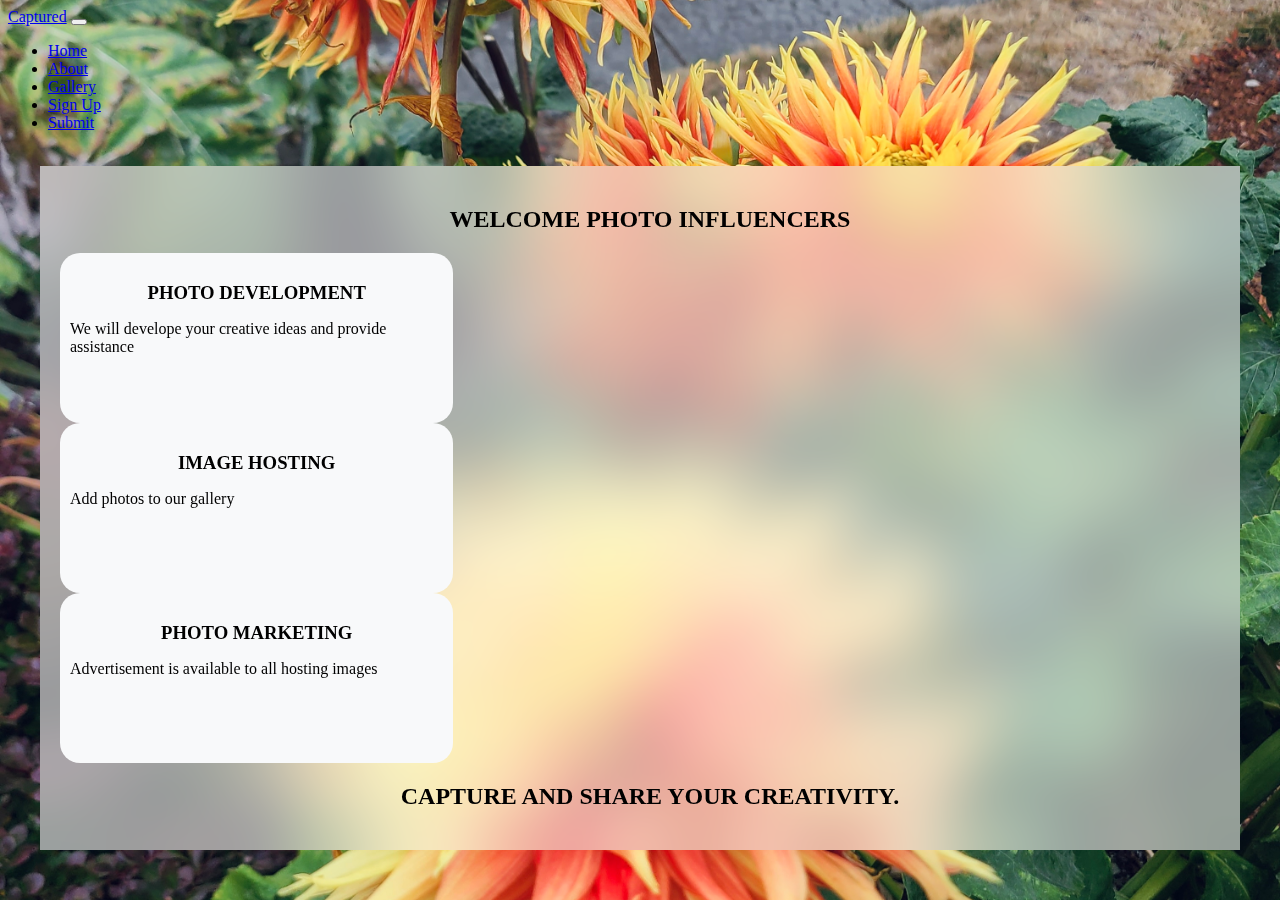
<file: index.html>
<!DOCTYPE html>
<html>
    <head>
        <meta charset="utf-8">
        <meta http-equiv="X-UA-Compatible" content="IE=edge">
        <title></title>
        <meta name="description" content="">
        <meta name="viewport" content="width=device-width, initial-scale=1">

        <link href="https://cdn.jsdelivr.net/npm/bootstrap@5.2.0-beta1/dist/css/bootstrap.min.css" rel="stylesheet" integrity="sha384-0evHe/X+R7YkIZDRvuzKMRqM+OrBnVFBL6DOitfPri4tjfHxaWutUpFmBp4vmVor" crossorigin="anonymous">
       <link rel="stylesheet" href="styles.css">
    </head>
    <body>
        <nav class="navbar navbar-expand-lg bg-light">
            <div class="container-fluid">
              <a class="navbar-brand" href="#">Captured</a>
              <button class="navbar-toggler" type="button" data-bs-toggle="collapse" data-bs-target="#navbarNav" aria-controls="navbarNav" aria-expanded="false" aria-label="Toggle navigation">
                <span class="navbar-toggler-icon"></span>
              </button>
              <div class="collapse navbar-collapse" id="navbarNav">
                <ul class="navbar-nav">
                  <li class="nav-item">
                    <a class="nav-link active" aria-current="page" href="index.html">Home</a>
                  </li>
                  <li class="nav-item">
                    <a class="nav-link" href="aboutus.html">About</a>
                  </li>
                  <li class="nav-item">
                    <a class="nav-link" href="product.html">Gallery</a>
                  </li>
                  <li class="nav-item">
                    <a class="nav-link" href="signup.html">Sign Up</a>
                  </li>
                  <li class="nav-item">
                    <a class="nav-link" href="item-form.html">Submit</a>
                  </li>
                </ul>
              </div>
            </div>
          </nav>        
        <br>
         <div class="row">
          <div class="container-custom">
            <div class="captured">
              <h2 class="text-center">Welcome Photo Influencers</h2>
              <div class="captured-content d-flex flex-wrap justify-content-center align-items-center">
                <div class="captured-card">
                  <h3>PHOTO DEVELOPMENT</h3>
                  <p>We will develope your creative ideas and provide assistance</p>
                </div>
                <div class="captured-card">
                  <h3>Image Hosting</h3>
                  <p>Add photos to our gallery</p>
                </div>
                <div class="captured-card">
                  <h3>Photo Marketing</h3>
                  <p>Advertisement is available to all hosting images</p>
                </div>
              </div>
             <h2 class="pt-4">Capture and share your creativity.</h2>

            </div>
          </div>
         </div>
    </div>
    </div>
    <br>

    </body>
</html>
</file>
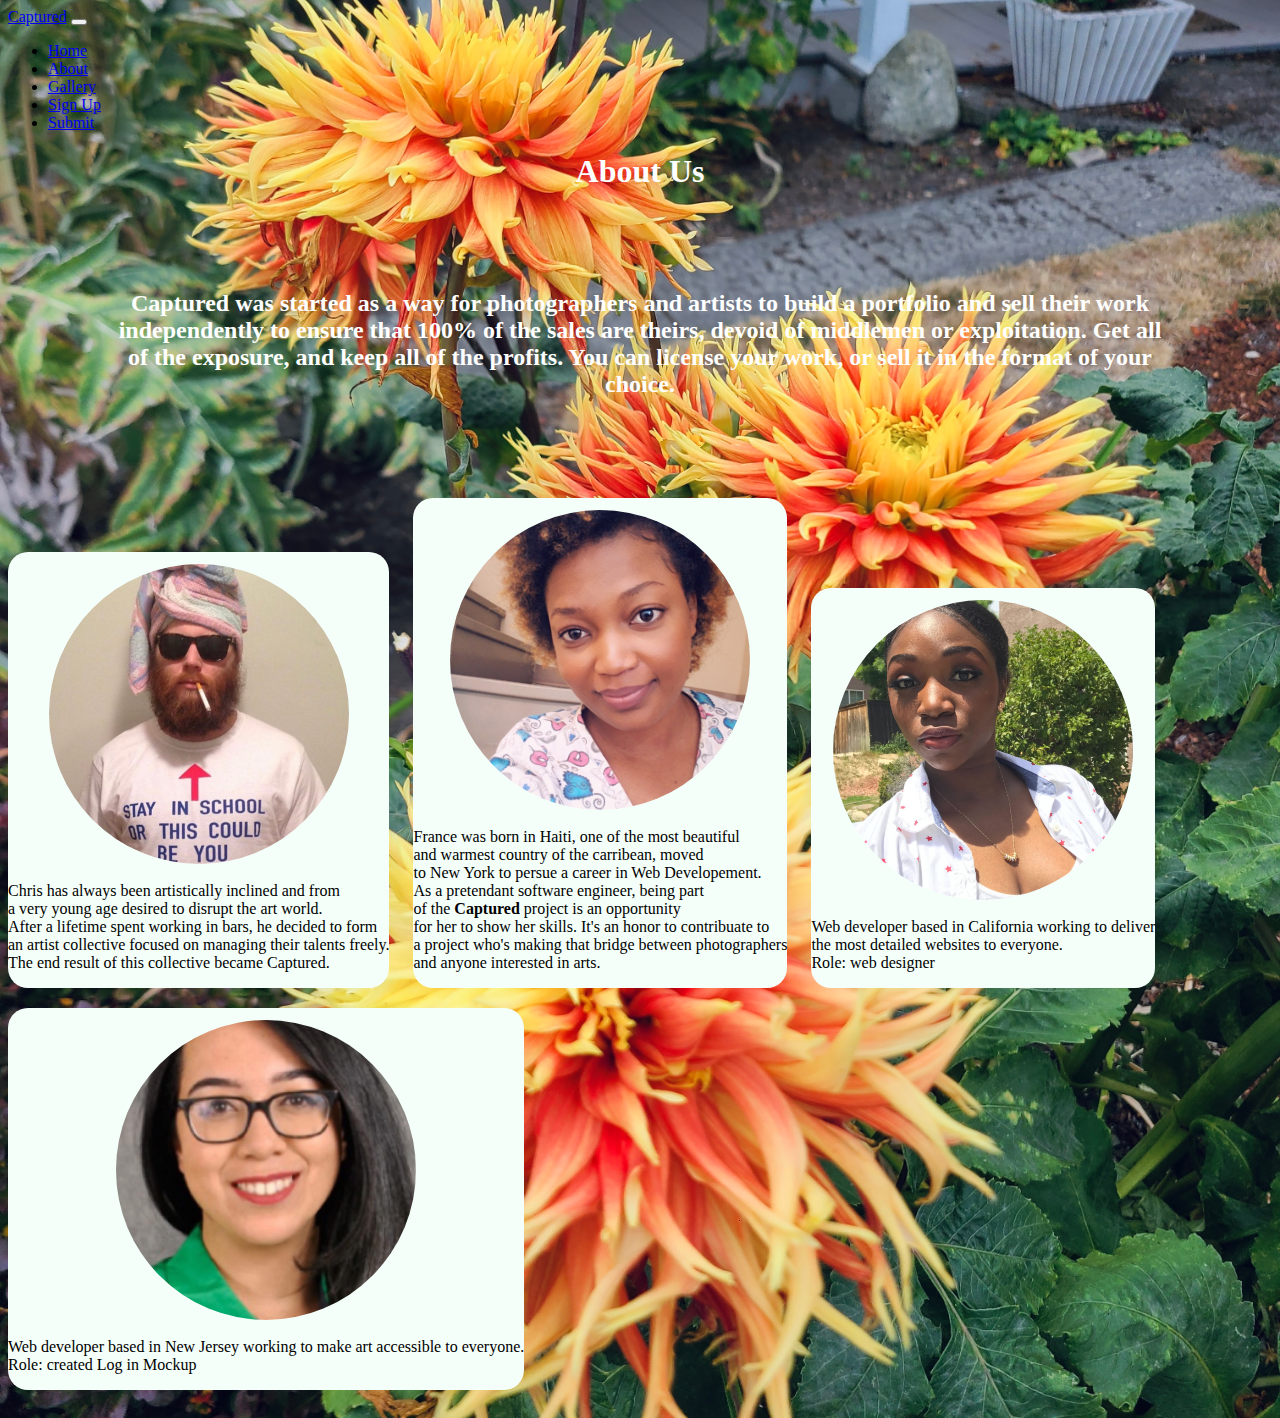
<file: aboutus.html>
<!DOCTYPE html>
<html>
    <head>
        <meta charset="utf-8">
        <meta http-equiv="X-UA-Compatible" content="IE=edge">
        <title></title>
        <meta name="description" content="">
        <meta name="viewport" content="width=device-width, initial-scale=1">
        <link href="https://cdn.jsdelivr.net/npm/bootstrap@5.2.0-beta1/dist/css/bootstrap.min.css" rel="stylesheet" integrity="sha384-0evHe/X+R7YkIZDRvuzKMRqM+OrBnVFBL6DOitfPri4tjfHxaWutUpFmBp4vmVor" crossorigin="anonymous">
        <link rel="stylesheet" href="styles.css">
    </head>
    <body>
        <nav class="navbar navbar-expand-lg bg-light">
            <div class="container-fluid">
              <a class="navbar-brand" href="#">Captured</a>
              <button class="navbar-toggler" type="button" data-bs-toggle="collapse" data-bs-target="#navbarNav" aria-controls="navbarNav" aria-expanded="false" aria-label="Toggle navigation">
                <span class="navbar-toggler-icon"></span>
              </button>
              <div class="collapse navbar-collapse" id="navbarNav">
                <ul class="navbar-nav">
                  <li class="nav-item">
                    <a class="nav-link" aria-current="page" href="index.html">Home</a>
                  </li>
                  <li class="nav-item">
                    <a class="nav-link active" href="aboutus.html">About</a>
                  </li>
                  <li class="nav-item">
                    <a class="nav-link" href="product.html">Gallery</a>
                  </li>
                  <li class="nav-item">
                    <a class="nav-link" href="signup.html">Sign Up</a>
                  </li>
                  <li class="nav-item">
                    <a class="nav-link" href="item-form.html">Submit</a>
                  </li>
                </ul>
              </div>
            </div>
          </nav>   
        <h1>About Us</h1>
        <div class="intro">
        <p>Captured was started as a way for photographers and artists to build a portfolio and sell their work independently to ensure that 100% of the sales are theirs, devoid of middlemen or exploitation. Get all of the exposure, and keep all of the profits. You can license your work, or sell it in the format of your choice.</p>
    </div>
    <div
     class="container about-section">
    <div class="row">

      <div class="col-lg-5 card">
        <img src="IMG_9827.jpg" style="border-radius: 18rem; height: 30rem;"
        alt="" class="chris">
        <p>Chris has always been artistically inclined and from
            <br> a very young age desired to disrupt the art world.
            <br> After a lifetime spent working in bars, he decided to form
            <br> an artist collective focused on managing their talents freely.
            <br> The end result of this collective became Captured. </p>
      </div> 
       <div class="col-lg-5 card">
        <img src="Snapchat-405918483.jpg" style="border-radius: 14rem; width: 25rem;"
        alt="france-photo" class="France">
        <p>France was born in Haiti, one of the most beautiful 
            <br>and warmest country of the carribean, moved 
            <br>to New York to persue a career in Web Developement.
            <br>As a pretendant software engineer, being part
            <br> of the <strong>Captured</strong> project is an opportunity
            <br> for her to show her skills. It's an honor to contribuate to
            <br> a project who's making that bridge between photographers 
            <br>and anyone interested in arts.
        </p>
        </div>
        <div class="col-lg-5 card">
          <img src="Image from iOS (1).jpg" style="border-radius: 10rem;"
          alt="Lafecesus-photo" class="lafecesus">
          <p>Web developer based in California working to deliver
              <br> the most detailed websites to everyone. 
              <br>Role: web designer 
          </p>
      </div>

      <div class="col-lg-5 card">
        <img src="Maridaliamartheadshot.jpg" style="border-radius: 10rem;"
        alt="maridalia-photo" class="maridalia">
        <p>Web developer based in New Jersey working to make art accessible to everyone.
            <br> Role: created Log in Mockup
        </p>
    </div> 

        <!-- <div class="column">
        <img src="IMG_9827.jpg" style="border-radius: 18rem; height: 30rem;"
        alt="" class="chris">
        <p>Chris has always been artistically inclined and from
            <br> a very young age desired to disrupt the art world.
            <br> After a lifetime spent working in bars, he decided to form
            <br> an artist collective focused on managing their talents freely.
            <br> The end result of this collective became Captured. </p>
    </div> 
    <div>
        <img src="Maridaliamartheadshot.jpg" style="border-radius: 10rem;"
        alt="maridalia-photo" class="maridalia">
        <p>Web developer based in New Jersey working to make art accessible to everyone.
            <br> Role: created Log in Mockup
        </p>
    </div> 
</div>
<div class="row">
     <div class="column">
        <img src="Snapchat-405918483.jpg" style="border-radius: 14rem; width: 25rem;"
        alt="france-photo" class="France">
        <p>France was born in Haiti, one of the most beautiful 
            <br>and warmest country of the carribean, then moved 
            <br>to New York to persue a career in Web Developement.
            <br>As a pretendant software engineer, being part
            <br> of the <strong>Captured</strong> project is an opportunity
            <br> for her to show her skills. It's an honor to contribuate to
            <br> a project who's making that bridge between photographers 
            <br>and anyone interested in arts.
    </p>
    </div>
    <div>
        <img src="Image from iOS (1).jpg" style="border-radius: 10rem;"
        alt="Lafecesus-photo" class="lafecesus">
        <p>Web developer based in California working to deliver
            <br> the most detailed websites to everyone. 
            <br>Role: created Framework 
        </p>
    </div> -->
</div>
    </div>
    </div>
    <script src="https://cdn.jsdelivr.net/npm/bootstrap@5.2.0-beta1/dist/js/bootstrap.bundle.min.js" integrity="sha384-pprn3073KE6tl6bjs2QrFaJGz5/SUsLqktiwsUTF55Jfv3qYSDhgCecCxMW52nD2" crossorigin="anonymous"></script>
    </body>
    </html>
</file>
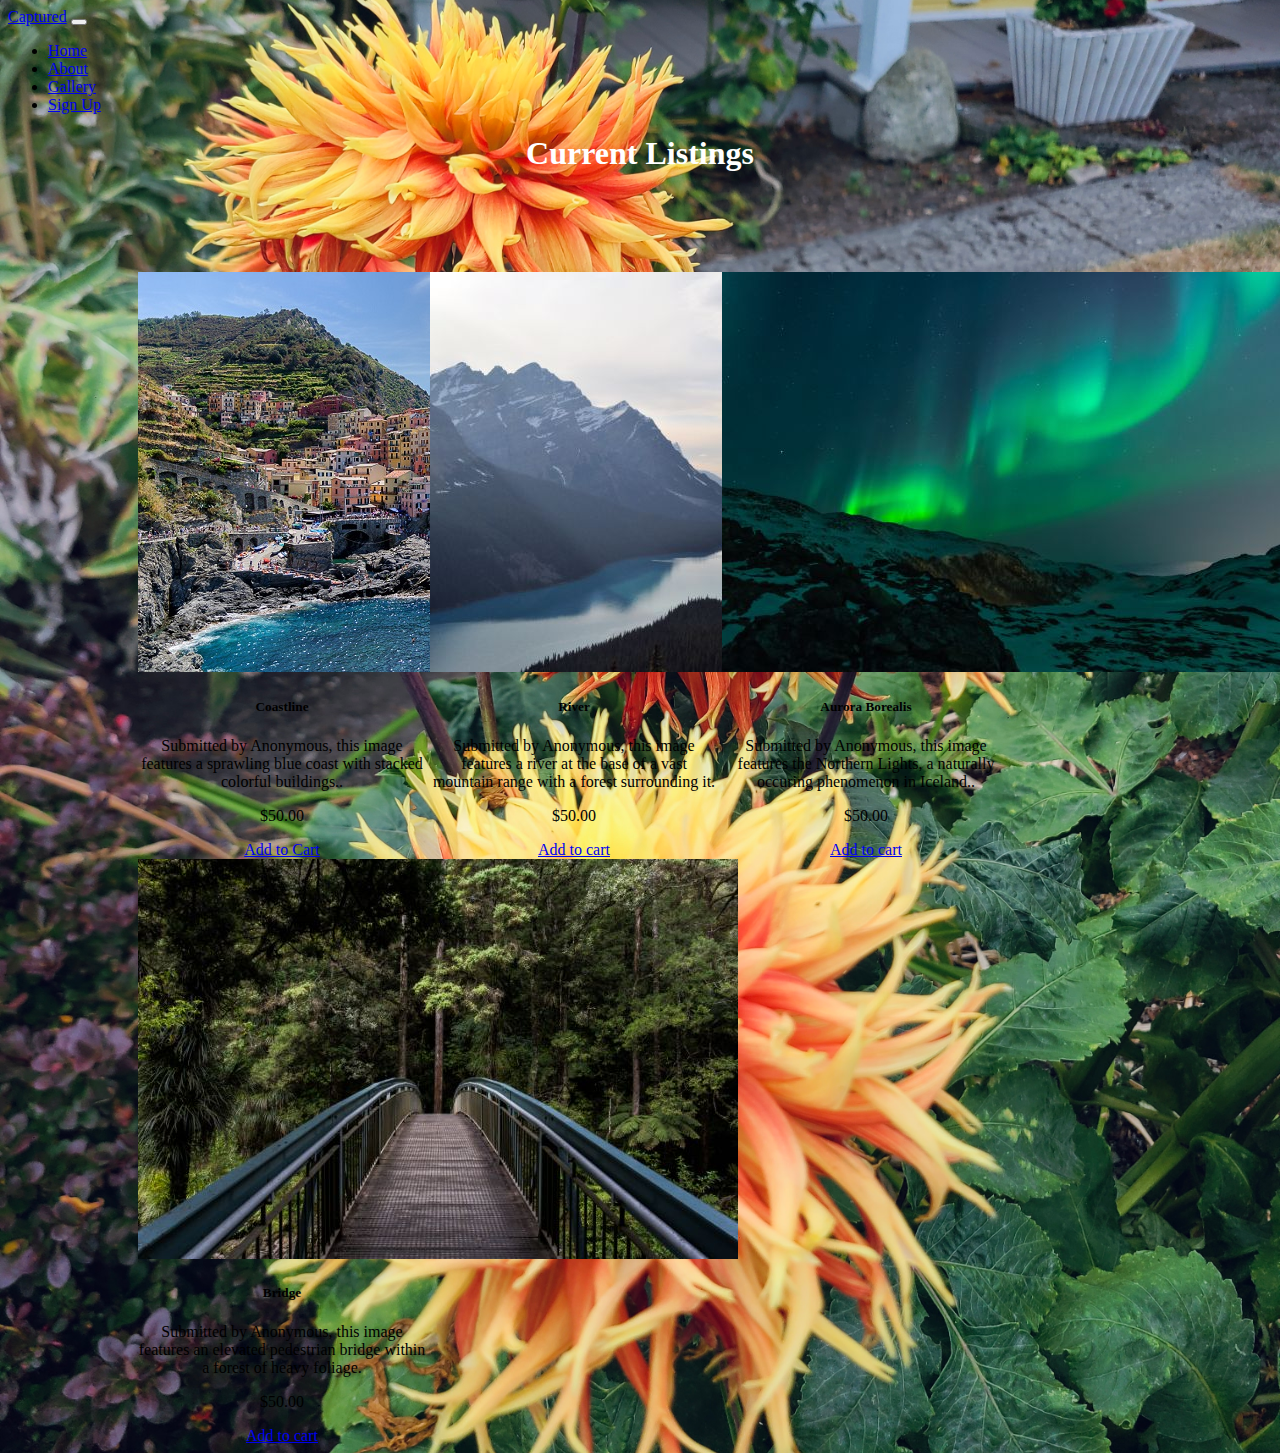
<file: Product.html>
<!DOCTYPE html>
<html>
    <head>
        <meta charset="utf-8">
        <meta http-equiv="X-UA-Compatible" content="IE=edge">
        <title></title>
        <meta name="description" content="">
        <meta name="viewport" content="width=device-width, initial-scale=1">
        <link href="https://cdn.jsdelivr.net/npm/bootstrap@5.2.0-beta1/dist/css/bootstrap.min.css" rel="stylesheet" integrity="sha384-0evHe/X+R7YkIZDRvuzKMRqM+OrBnVFBL6DOitfPri4tjfHxaWutUpFmBp4vmVor" crossorigin="anonymous">
       <link rel="stylesheet" href="styles.css">
    </head>
    <body>
        <nav class="navbar navbar-expand-lg bg-light">
            <div class="container-fluid">
              <a class="navbar-brand" href="#">Captured</a>
              <button class="navbar-toggler" type="button" data-bs-toggle="collapse" data-bs-target="#navbarNav" aria-controls="navbarNav" aria-expanded="false" aria-label="Toggle navigation">
                <span class="navbar-toggler-icon"></span>
              </button>
              <div class="collapse navbar-collapse" id="navbarNav">
                <ul class="navbar-nav">
                  <li class="nav-item">
                    <a class="nav-link active" aria-current="page" href="index.html">Home</a>
                  </li>
                  <li class="nav-item">
                    <a class="nav-link" href="aboutus.html">About</a>
                  </li>
                  <li class="nav-item">
                    <a class="nav-link" href="product.html">Gallery</a>
                  </li>
                  <li class="nav-item">
                    <a class="nav-link" href="signup.html">Sign Up</a>
                  </li>
                </ul>
              </div>
            </div>
          </nav>   
    <h1>Current Listings</h1>
    <div class="card-box">
    <div class="card" style="width: 18rem;">
      <img src="product1.jpeg" class="card-img-top" alt="...">
      <div class="card-body">
        <h5 class="card-title">Coastline</h5>
        <p class="card-text">Submitted by Anonymous, this image features a sprawling blue coast with stacked colorful buildings..</p>
        <p>$50.00</p>
        <a href="#" class="btn btn-primary">Add to Cart</a>
      </div>
    </div>
    <div class="card" style="width: 18rem;">
      <img src="product2.jpg" class="card-img-top" alt="...">
      <div class="card-body">
        <h5 class="card-title">River</h5>
        <p class="card-text">Submitted by Anonymous, this image features a river at the base of a vast mountain range with a forest surrounding it.</p>
        <p>$50.00</p>
        <a href="#" class="btn btn-primary">Add to cart</a>
      </div>
    </div>
    <div class="card" style="width: 18rem;">
      <img src="product3.jpg" class="card-img-top" alt="...">
      <div class="card-body">
        <h5 class="card-title">Aurora Borealis</h5>
        <p class="card-text">Submitted by Anonymous, this image features the Northern Lights, a naturally occuring phenomenon in Iceland..</p>
        <p>$50.00</p>
        <a href="#" class="btn btn-primary">Add to cart</a>
      </div>
    </div>
    <div class="card" style="width: 18rem;">
      <img src="product4.jpg" class="card-img-top" alt="...">
      <div class="card-body">
        <h5 class="card-title">Bridge</h5>
        <p class="card-text">Submitted by Anonymous, this image features an elevated pedestrian bridge within a forest of heavy foliage.</p>
        <p>$50.00</p>
        <a href="#" class="btn btn-primary">Add to cart</a>
      </div>
    </div>
    <div id="list-items"></div>
    </div>
    <script src="js/ProductsController.js"></script>
    <script src="js/items.js"></script>
    </body>
</html>
</file>
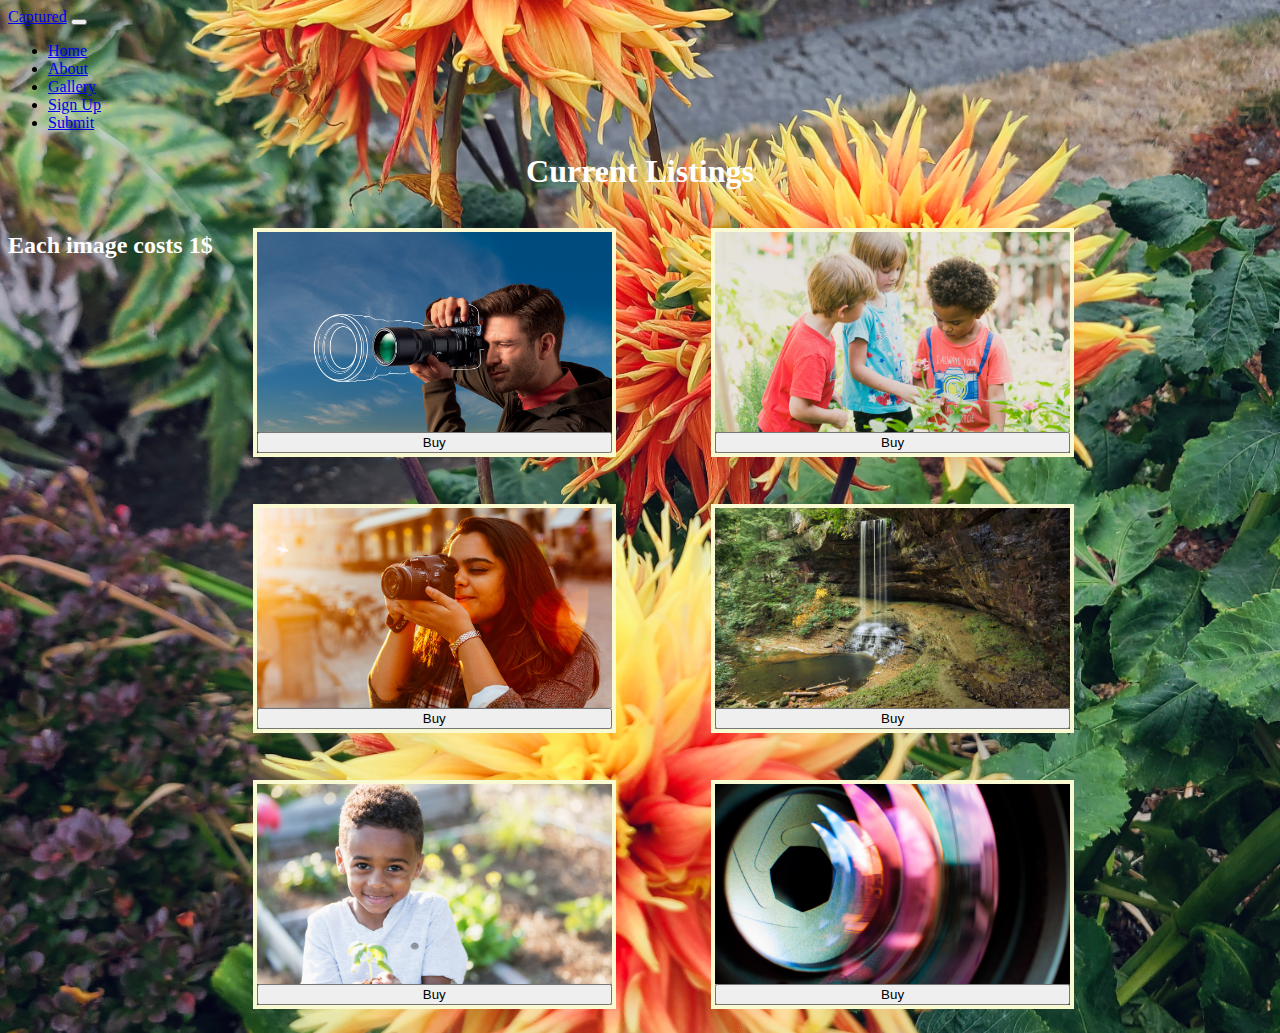
<file: product.html>
<!DOCTYPE html>
<html>
    <head>
        <meta charset="utf-8">
        <meta http-equiv="X-UA-Compatible" content="IE=edge">
        <title></title>
        <meta name="description" content="">
        <meta name="viewport" content="width=device-width, initial-scale=1">
        <link href="https://cdn.jsdelivr.net/npm/bootstrap@5.2.0-beta1/dist/css/bootstrap.min.css" rel="stylesheet" integrity="sha384-0evHe/X+R7YkIZDRvuzKMRqM+OrBnVFBL6DOitfPri4tjfHxaWutUpFmBp4vmVor" crossorigin="anonymous">
       <link rel="stylesheet" href="styles.css">
    </head>
    <body>
        <nav class="navbar navbar-expand-lg bg-light">
            <div class="container-fluid">
              <a class="navbar-brand" href="#">Captured</a>
              <button class="navbar-toggler" type="button" data-bs-toggle="collapse" data-bs-target="#navbarNav" aria-controls="navbarNav" aria-expanded="false" aria-label="Toggle navigation">
                <span class="navbar-toggler-icon"></span>
              </button>
              <div class="collapse navbar-collapse" id="navbarNav">
                <ul class="navbar-nav">
                  <li class="nav-item">
                    <a class="nav-link" aria-current="page" href="index.html">Home</a>
                  </li>
                  <li class="nav-item">
                    <a class="nav-link" href="aboutus.html">About</a>
                  </li>
                  <li class="nav-item">
                    <a class="nav-link active" href="product.html">Gallery</a>
                  </li>
                  <li class="nav-item">
                    <a class="nav-link" href="signup.html">Sign Up</a>
                  </li>
                  <li class="nav-item">
                    <a class="nav-link" href="item-form.html">Submit</a>
                  </li>
                </ul>
              </div>
            </div>
          </nav> 
          <div class="container5">  
    <h1>Current Listings</h1>

    <div class="container flex-column justify-content-center image-gallery">
      <h2>Each image costs 1$</h2>
      <div class="grid">
          <figure class="gallery__item--1">
              <img src="01.jpg" alt="Gallery image 1" class="gallery__img">
              <button class="buy-btn" type="button">Buy</button>
          </figure>
          <figure class="gallery__item--2">
              <img src="49669981811_73848f5dce_o-e1628871536942.jpg" alt="Gallery image 2" class="gallery__img">
              <button class="buy-btn" type="button">Buy</button>
            </figure>
          <figure class="gallery__item--3">
              <img src="Gejj5zh9DmkTGbZ4HcpBMT.jpg" alt="Gallery image 3" class="gallery__img">
              <button class="buy-btn" type="button">Buy</button>
            </figure>
          <figure class="gallery__item--4">
              <img src="how-to-become-a-professional-landscape-photographer-3.jpg.webp" alt="Gallery image 4" class="gallery__img">
              <button class="buy-btn" type="button">Buy</button>
            </figure>
          <figure class="gallery__item--5">
              <img src="istockphoto-510356657-170667a.jpg" alt="Gallery image 5" class="gallery__img">
              <button class="buy-btn" type="button">Buy</button>
            </figure>
          <figure class="gallery__item--6">
              <img src="photo-1533746228171-962520811097.jpeg" alt="Gallery image 6" class="gallery__img">
              <button class="buy-btn" type="button">Buy</button>
            </figure>
      </div>
  </div>
  
    <!-- <div class="card" style="width: 18rem;">
      <img src="product1.jpeg" class="card-img-top" alt="...">
      <div class="card-body">
        <h5 class="card-title">Coastline</h5>
        <p class="card-text">Submitted by Anonymous, this image features a sprawling blue coast with stacked colorful buildings..</p>
        <p>$50.00</p>
        <a href="#" class="btn btn-primary">Add to Cart</a>
      </div>
    </div>
    <div class="card" style="width: 18rem;">
      <img src="product2.jpg" class="card-img-top" alt="...">
      <div class="card-body">
        <h5 class="card-title">River</h5>
        <p class="card-text">Submitted by Anonymous, this image features a river at the base of a vast mountain range with a forest surrounding it.</p>
        <p>$50.00</p>
        <a href="#" class="btn btn-primary">Add to cart</a>
      </div>
    </div>
    <div class="card" style="width: 18rem;">
      <img src="product3.jpg" class="card-img-top" alt="...">
      <div class="card-body">
        <h5 class="card-title">Aurora Borealis</h5>
        <p class="card-text">Submitted by Anonymous, this image features the Northern Lights, a naturally occurring phenomenon in Iceland..</p>
        <p>$50.00</p>
        <a href="#" class="btn btn-primary">Add to cart</a>
      </div>
    </div>
    <div class="card" style="width: 18rem;">
      <img src="product4.jpg" class="card-img-top" alt="...">
      <div class="card-body">
        <h5 class="card-title">Bridge</h5>
        <p class="card-text">Submitted by Anonymous, this image features an elevated pedestrian bridge within a forest of heavy foliage.</p>
        <p>$50.00</p>
        <a href="#" class="btn btn-primary">Add to cart</a>
      </div>
    </div> -->
    <div id="list-items"></div>
    </div>
    <script src="https://code.jquery.com/jquery-3.5.1.slim.min.js"
    integrity="sha384-DfXdz2htPH0lsSSs5nCTpuj/zy4C+OGpamoFVy38MVBnE+IbbVYUew+OrCXaRkfj"
    crossorigin="anonymous"></script>
<script src="https://cdn.jsdelivr.net/npm/popper.js@1.16.1/dist/umd/popper.min.js"
    integrity="sha384-9/reFTGAW83EW2RDu2S0VKaIzap3H66lZH81PoYlFhbGU+6BZp6G7niu735Sk7lN"
    crossorigin="anonymous"></script>
<script src="https://stackpath.bootstrapcdn.com/bootstrap/4.5.2/js/bootstrap.min.js"
    integrity="sha384-B4gt1jrGC7Jh4AgTPSdUtOBvfO8shuf57BaghqFfPlYxofvL8/KUEfYiJOMMV+rV"
    crossorigin="anonymous"></script>

    <script src="js/ProductsController.js"></script>
    <script src="js/items.js"></script>
    </body>
</html>
</file>
<file: styles.css>
body{
    background-image: url(flowers.jpg);
    background-repeat: no-repeat;
    background-size: cover;
    background-position: center;
}


h1 {
    font-family: Cambria, Cochin, Georgia, Times, 'Times New Roman', serif;
    font-size: 2rem;
    font-weight:bold;
    text-align: center;
}
h2, h3, h6 {
    text-align: center;
}

figure{
    border: 4px solid lightgoldenrodyellow;
}

.about-section .card{
    background-color: mintcream;
    border-radius: 20px;
    margin: 0 20px 20px 0;
    padding-top: 10px;
}

.about-section .card img{
    border: 2px solid mintcream;
    object-fit: cover;
    display: block;
    margin: 0 auto 10px;
}

.image-gallery h2{
    color: #fff;
    margin-bottom: 20px;
}

.grid figure{
    display: flex;
    flex-direction: column;
}

.grid figure img{
    width: 100%;
    object-fit: cover;
}

.item-form{
    background: hsla(0, 0%, 100%, 0.55);
    backdrop-filter: blur(30px);
    width: 700px !important;
    margin: 0 auto;
    padding-bottom: 20px;
}

.item-form h2{
    padding-top: 20px;
}

h1, .intro{
    color: #fff;
}

.about {
    text-decoration: underline;
    font-size: 2rem;
    margin-left: 650px;
}
.chris {
    max-width: 300px;
    max-height: 300px;
}
.France{
    max-width: 300px;
    max-height: 300px;
}
.intro {
    text-align: center;
    margin: 100px;
    font-size: 1.5rem;
    font-weight: bold;
}

.grid {
    display: grid;
    grid-template-columns: repeat(2, 1fr);
    grid-template-rows: repeat(3, 3fr);
    grid-gap: 15px;
}
.gallery__img {
    width: 200px;
    height: 200px;
}
/* .gallery__item--1 {
    grid-column-start: 1;
    grid-column-end: 3;
    grid-row-start: 1;
    grid-row-end: 3;
}
.gallery__item--2 {
    grid-column-start: 3;
    grid-column-end: 5;
    grid-row-start: 1;
    grid-row-end: 3;
}
.gallery__item--3 {
    grid-column-start: 3;
    grid-column-end: 5;
    grid-row-start: 2;
    grid-row-end: 5;
}
.landing img{
    max-height: 700px;
    max-width: 700px;
    
}
.lafecesus {
    height: 200px;
    width: auto;
}
<<<<<<< HEAD
.gallery__item--6 {
    grid-column-start: 5;
    grid-column-end: 9;
    grid-row-start: 3;
    grid-row-end: 4;
} */
.container{
    display: flex;
}

 .grid{
    display: grid;
    grid-template-areas: "img1 img2"
                         "img3 img4"
                         "img5 img6";
}
.gallery__img--1{
    grid-area: img1;
}
.gallery__img--2{
    grid-area: img2;
}
.gallery__img--3{
    grid-area: img3;
}
.gallery__img--4{
    grid-area: img4;
}
.gallery__img--5{
    grid-area: img5;
}
.gallery__img--6{
    grid-area: img6;
} 
h3{
    text-align: center;
}
.row{
   justify-content: center;
}
.container3{
    display: flex;
}


.maridalia {
    height: 300px;
    width: 300px;
}
.lafecesus{
    height: 300px;
    width:300px;
}

.bg { 
    background-image: url("flowers.jpg");
    height: 100%; 
    background-position: center;
    background-repeat: no-repeat;
    background-size: cover;
    
  }

  .card-box {
    margin-top: 100px;
    margin-left: 130px;;
  }

  .card {
    display: inline-block;
  }

  .card-body {
    text-align: center;
  }

.container4 {
    width: 100%;
    text-align: center;
}
#newItemForm {
display: inline-block;
   margin: 0 auto;
   

}

.container-custom{
    max-width: 1200px;
    margin: 0 auto;
}

.captured{
    background: hsla(0, 0%, 100%, 0.55);
    backdrop-filter: blur(30px);
    padding: 20px 0 20px 20px;
}

.captured h2{
    text-transform: uppercase;
    text-align: center;
    margin-bottom: 20px;
}

.captured-card h3{
    margin-bottom: 10px;
    text-transform: uppercase;
}

.captured-card{
    width: calc(100%/3 - 20px);
    background-color: rgb(248, 249, 250);
    padding: 10px;
    border-radius: 20px;
    margin-right: 20px;
    min-height: 150px;
}
</file>
